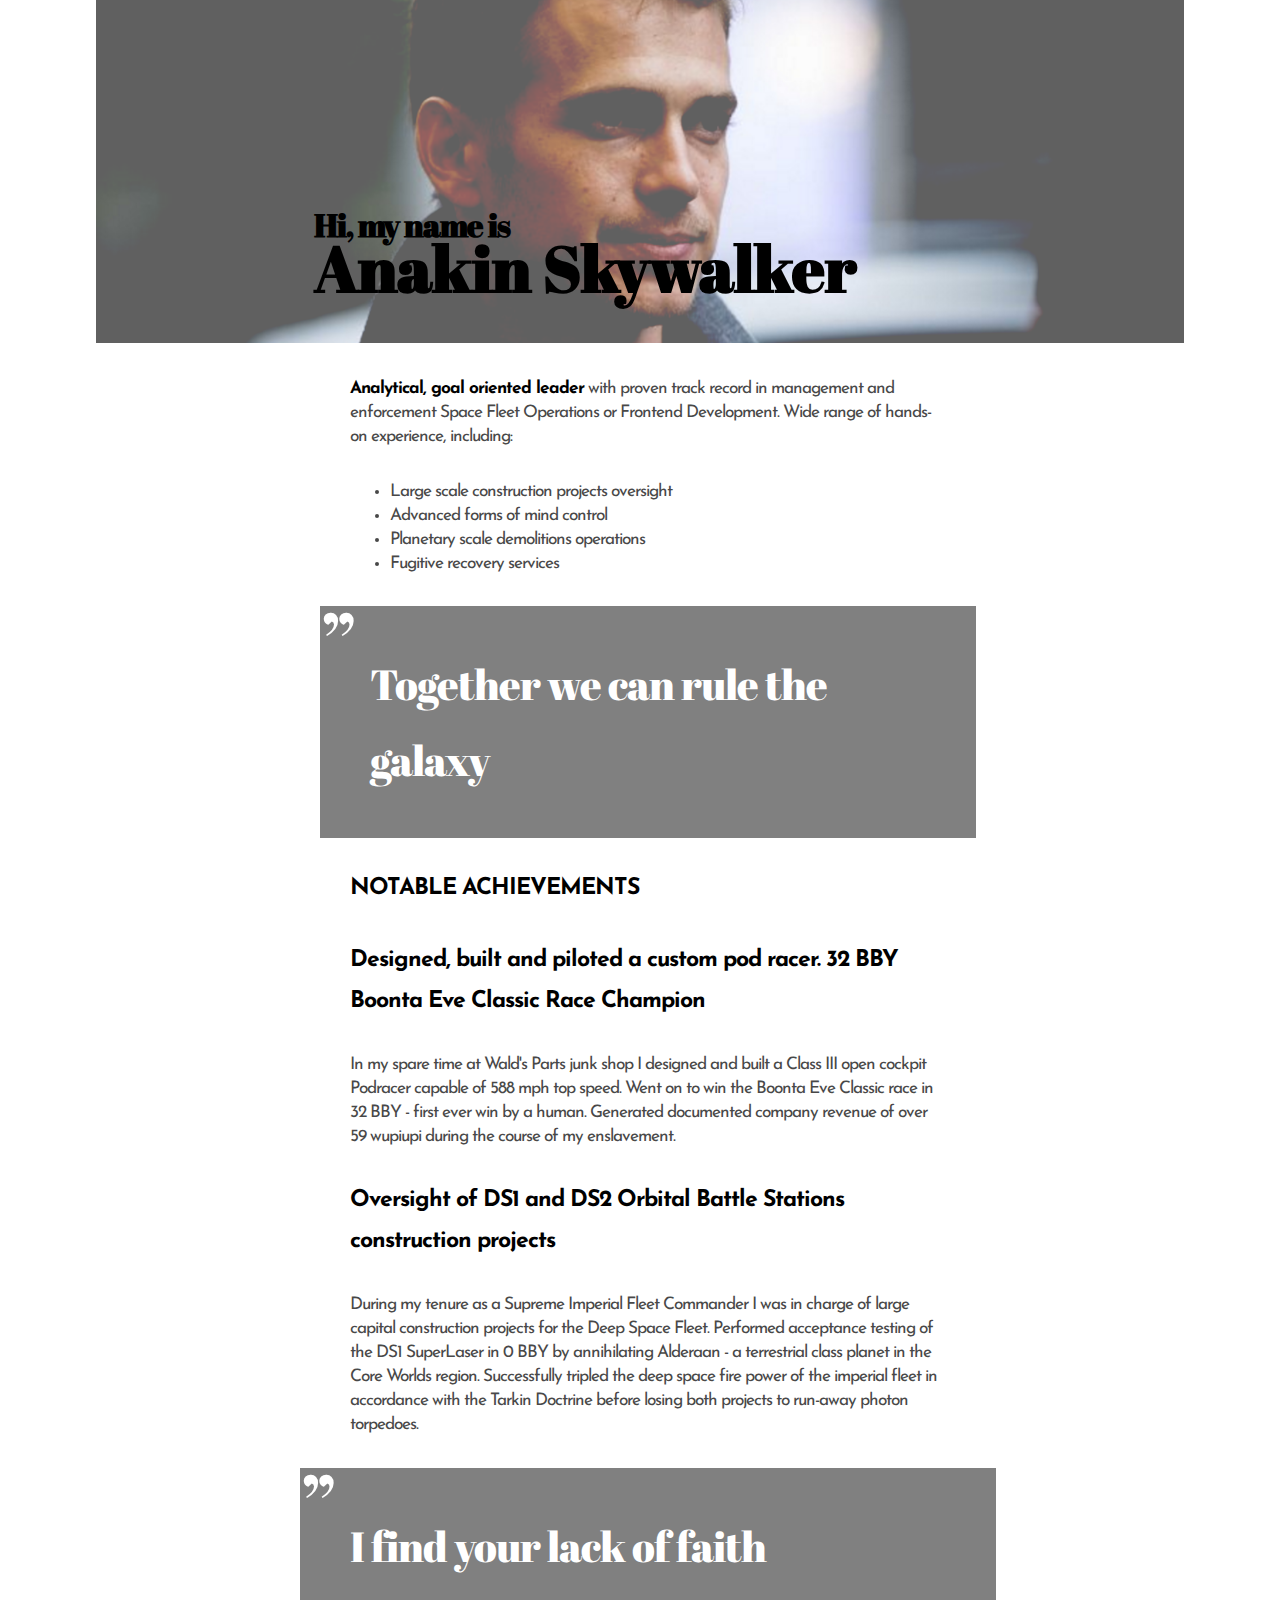
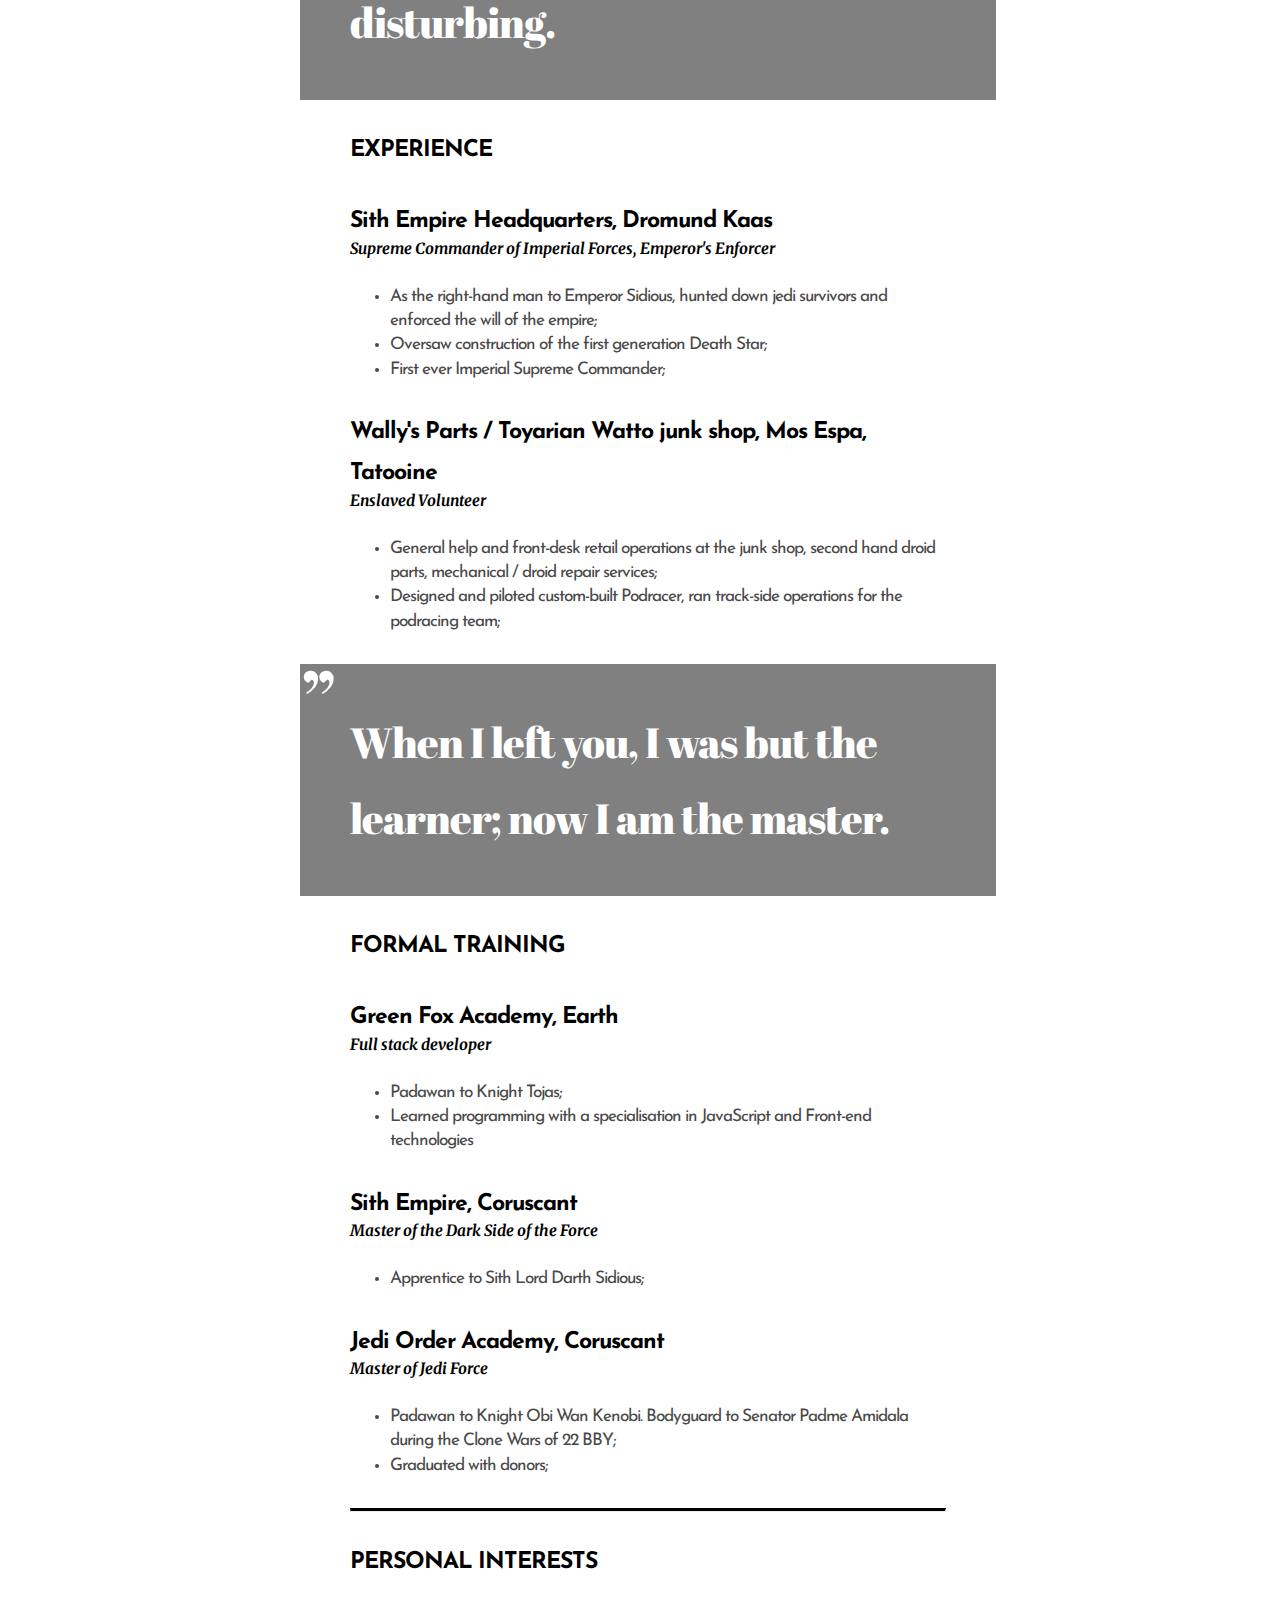
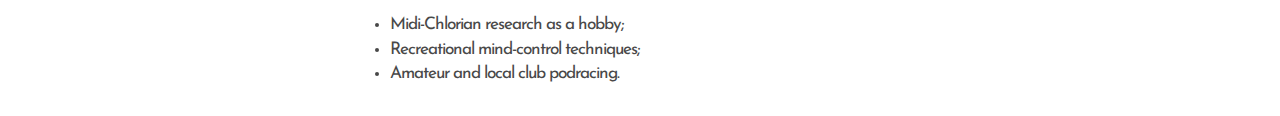
<file: index.html>
<!DOCTYPE html>
<html lang="en" >
<head>
  <meta charset="UTF-8">
  <title>CodePen - Első weboldalam</title>
  <link rel="preconnect" href="https://fonts.gstatic.com">
  <link href="https://fonts.googleapis.com/css2?family=Abril+Fatface&family=Josefin+Sans&family=Merriweather&display=swap" rel="stylesheet"> <link rel="stylesheet" href="./style.css">
</head>

<body>
  <!-- partial:index.partial.html -->
  <div class="container">
    <img src="./images/first-website-header.png" alt="">
    <div class="centered">
      <h3>Hi, my name is</h3>
      <h1>Anakin Skywalker</h1>
    </div>
  </div>

  <main>
    <p><strong class="blackcolor">Analytical, goal oriented leader</strong> with proven track record in management and
  enforcement Space Fleet Operations or Frontend Development. Wide range of hands-on experience, including:</p>

    <ul>
      <li>Large scale construction projects oversight</li>
      <li>Advanced forms of mind control</li>
      <li>Planetary scale demolitions operations</li>
      <li>Fugitive recovery services</li>
    </ul>

    <div class="blockquote"><blockquote>Together we can rule the galaxy</blockquote></div>

  <h2>Notable achievements</h2>

  <h3>Designed, built and piloted a custom pod racer. 32 BBY Boonta Eve Classic Race Champion</h3>

  <p>In my spare time at Wald's Parts junk shop I designed and built a Class III open cockpit Podracer capable of 588 mph top speed. Went on to win the Boonta Eve Classic race in 32 BBY - first ever win by a human. Generated documented company revenue of over 59 wupiupi during the course of my enslavement.</p>

  <h3>Oversight of DS1 and DS2 Orbital Battle Stations construction projects</h3>

  <p>During my tenure as a Supreme Imperial Fleet Commander I was in charge of large capital construction projects for the Deep Space Fleet. Performed acceptance testing of the DS1 SuperLaser in 0 BBY by annihilating Alderaan - a terrestrial class planet in the Core Worlds region. Successfully tripled the deep space fire power of the imperial fleet in accordance with the Tarkin Doctrine before losing both projects to run-away photon torpedoes.</p>

    <blockquote>I find your lack of faith disturbing.</blockquote>

    <h2>Experience</h2>

    <h3>Sith Empire Headquarters, Dromund Kaas</h3>

    <h4>Supreme Commander of Imperial Forces, Emperor's Enforcer</h4>

    <ul>
      <li>As the right-hand man to Emperor Sidious, hunted down jedi survivors and enforced the will of the empire;</li>
      <li>Oversaw construction of the first generation Death Star;</li>
      <li>First ever Imperial Supreme Commander;</li>
    </ul>

    <h3>Wally's Parts / Toyarian Watto junk shop, Mos Espa, Tatooine</h3>

    <h4>Enslaved Volunteer</h4>
    <ul>
      <li>General help and front-desk retail operations at the junk shop, second hand droid parts, mechanical / droid repair services;</li>
      <li>Designed and piloted custom-built Podracer, ran track-side operations for the podracing team;</li>
    </ul>
    <blockquote>When I left you, I was but the learner; now I am the master.</blockquote>

    <h2>Formal training</h2>

    <h3>Green Fox Academy, Earth</h3>

    <h4>Full stack developer</h4>
    <ul>
      <li>Padawan to Knight Tojas;</li>
      <li>Learned programming with a specialisation in JavaScript and Front-end technologies</li>
    </ul>

    <h3>Sith Empire, Coruscant</h3>

    <h4>Master of the Dark Side of the Force</h4>
    <ul>
      <li>Apprentice to Sith Lord Darth Sidious;</li>
    </ul>

    <h3>Jedi Order Academy, Coruscant</h3>

    <h4>Master of Jedi Force</h4>
    <ul>
      <li>Padawan to Knight Obi Wan Kenobi. Bodyguard to Senator Padme Amidala during the Clone Wars of 22 BBY;</li>
      <li>Graduated with donors;</li>
    </ul>
  </main>

  <footer>
    <hr>
    <h2>Personal interests</h2>
    <ul>
      <li>Midi-Chlorian research as a hobby;</li>
      <li>Recreational mind-control techniques;</li>
      <li>Amateur and local club podracing.</li>
    </ul>
  </footer>
  <!-- partial -->
  
  <script type="text/javascript" src="./script.js"></script>

</body>

</html>
</file>
<file: style.css>
img {
  max-width: 100%;
  height: auto;
}

.blockquote {
  margin: 0 20px;
}
blockquote {
  font-family: 'Abril Fatface', cursive;
  font-size: 2.2em;
  background-color: grey;
  color: white;
  padding: 40px 50px;
  margin: 30px 100px;
  text-align: left;
  position: relative;
}
blockquote::before {
  content: '” ';
  font-family: 'Abril Fatface', cursive;
  font-size: 2em;
  color: white;

  position: absolute;
  left: 0;
  top: -40px;
}

h1 {
  font-family: 'Josefin Sans', sans-serif;
  font-size: 1em;
  font-weight: bold;
  margin: 0 0 50px 0;
}

h2 {
  font-family: 'Josefin Sans', sans-serif;
  margin: 50px 0;
}

h3 {
  font-family: 'Josefin Sans', sans-serif;
  font-size: 1em;
  font-weight: bold;
  margin: 0 0;
}

h4 {
  font-family: 'Merriweather', serif;
  margin: 0 0;
}

body {
  font-family: 'Josefin Sans', serif;
  margin: auto;
}

.container {
  position: relative;
  width: 85%;
  margin: auto;
}

.centered {
  width: 60%;
  position: absolute;
  bottom: 0px;
  left: 50%;
  transform: translate(-50%, 0);
}
.centered h1 {
  font-family: 'Abril Fatface', cursive;
  font-size: 4em;
  font-weight: bold;
  margin: 0 0 50px 0;
  line-height: 0.9;
}

.centered h3 {
  font-family: 'Abril Fatface', cursive;
  font-size: 2em;
  font-weight: bold;
  margin: 0 0;
  line-height: 0.9;
}

main {
  width: 70%;
  margin: auto;
  padding: 0 200px;
  
  font-size: 1.2em;
  letter-spacing: -1px;
  line-height: 1.8;

}

main p, ul {
  margin: 30px 150px;
  
  font-size: 0.9em;
  letter-spacing: -1px;
  line-height: 1.4;
  color: #484848;
}

main h1, h3 {
  margin: 0px 150px;
  font-size: 1.2em;
  letter-spacing: -1px;
  line-height: 1.8;
}
main h2 {
  margin: 30px 150px;
  font-size: 1.2em;
  letter-spacing: -1px;
  line-height: 1.8;
  text-transform: uppercase;
}
main h4 {
  margin: 0px 150px;
  
  font-size: 0.8em;
  letter-spacing: 0px;
  line-height: 0.8;
  font-style: italic;
}
main .blackcolor {
  color: black;
}

footer {
  width: 70%;
  margin: auto;
  padding: 0 200px;
  
  font-size: 1.2em;
  letter-spacing: -1px;
  line-height: 1.8;

}

footer p, ul, hr {
  margin: 30px 150px;
  
  font-size: 0.9em;
  letter-spacing: -1px;
  line-height: 1.4;

}

footer hr {
  border-top: 3px solid black;
}

footer h1, h3 {
  margin: 0px 150px;
  font-size: 1.2em;
  letter-spacing: -1px;
  line-height: 1.8;
}
footer h2 {
  margin: 30px 150px;
  font-size: 1.2em;
  letter-spacing: -1px;
  line-height: 1.8;
  text-transform: uppercase;
}
footer h4 {
  margin: 0px 150px;
  
  font-size: 1em;
  letter-spacing: -1px;
  line-height: 1.8;
  font-style: italic;
}
</file>
